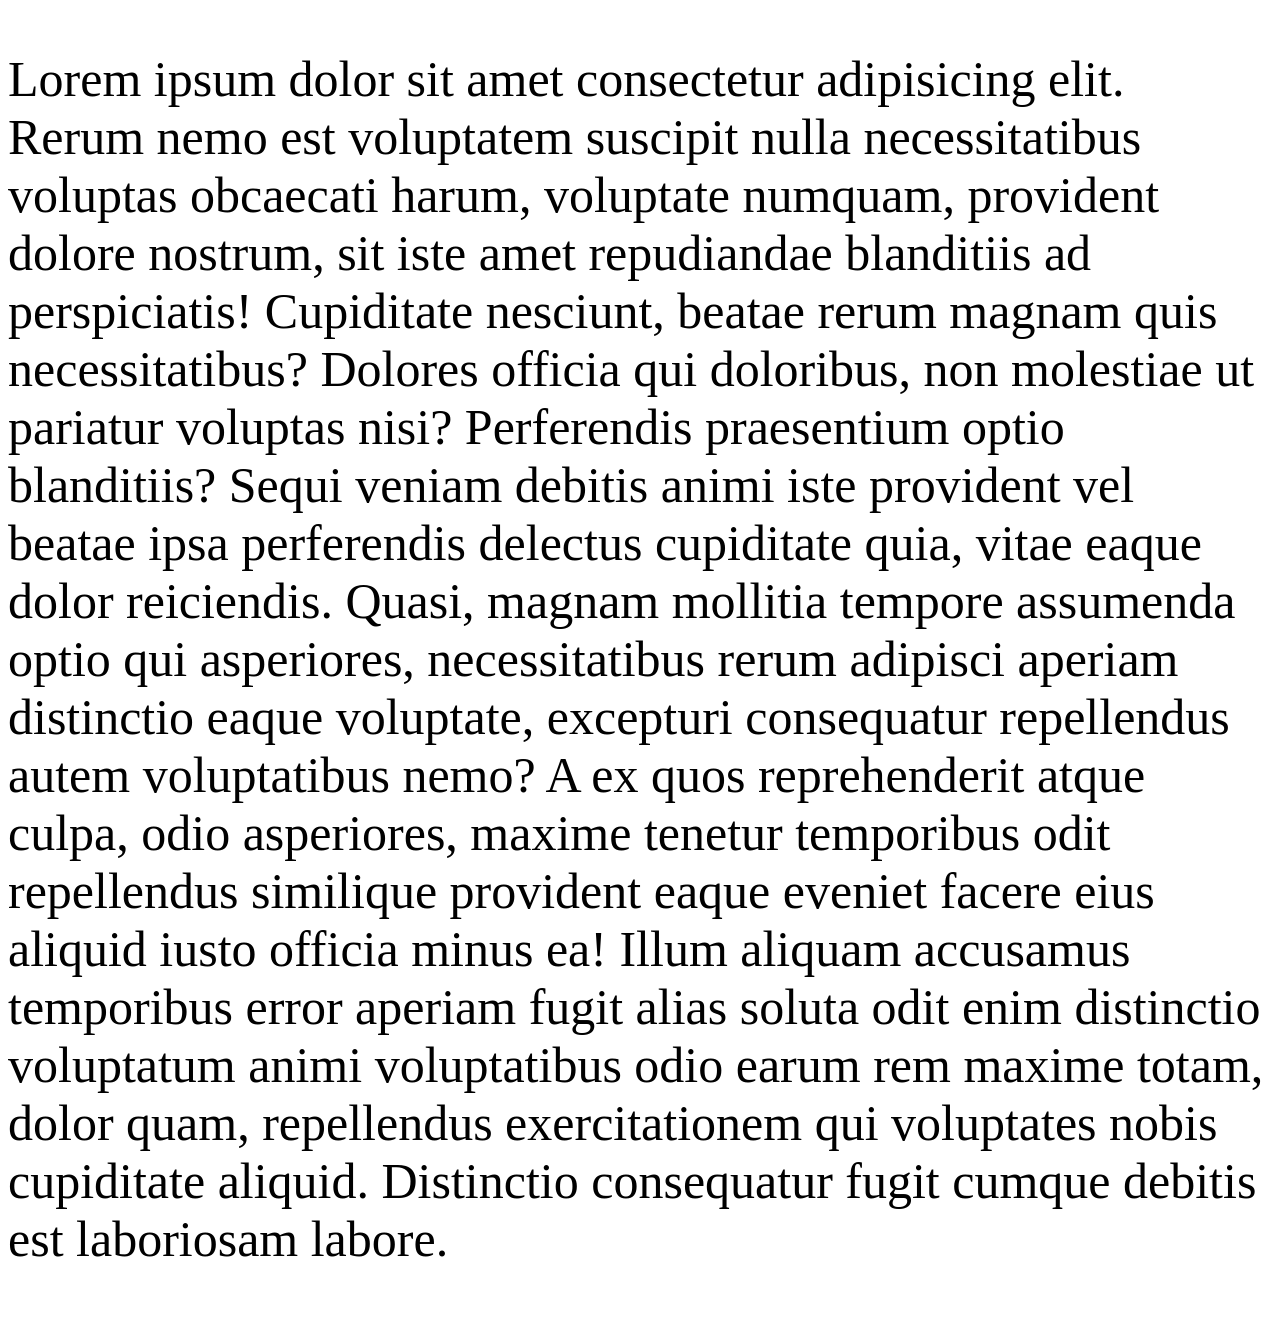
<file: index.html>
<!DOCTYPE html>
<html lang="en">
<head>
    <meta charset="UTF-8">
    <meta name="viewport" content="width=device-width, initial-scale=1.0">
    <title>titulo 2  </title>
</head>
<body>
<p style="font-size: 50px;" style="font-family: 'Gill Sans', 'Gill Sans MT', Calibri, 'Trebuchet MS', sans-serif;"> Lorem ipsum dolor sit amet consectetur adipisicing elit. Rerum nemo est voluptatem suscipit nulla necessitatibus voluptas obcaecati harum, voluptate numquam, provident dolore nostrum, sit iste amet repudiandae blanditiis ad perspiciatis! Cupiditate nesciunt, beatae rerum magnam quis necessitatibus? Dolores officia qui doloribus, non molestiae ut pariatur voluptas nisi? Perferendis praesentium optio blanditiis? Sequi veniam debitis animi iste provident vel beatae ipsa perferendis delectus cupiditate quia, vitae eaque dolor reiciendis. Quasi, magnam mollitia tempore assumenda optio qui asperiores, necessitatibus rerum adipisci aperiam distinctio eaque voluptate, excepturi consequatur repellendus autem voluptatibus nemo? A ex quos reprehenderit atque culpa, odio asperiores, maxime tenetur temporibus odit repellendus similique provident eaque eveniet facere eius aliquid iusto officia minus ea! Illum aliquam accusamus temporibus error aperiam fugit alias soluta odit enim distinctio voluptatum animi voluptatibus odio earum rem maxime totam, dolor quam, repellendus exercitationem qui voluptates nobis cupiditate aliquid. Distinctio consequatur fugit cumque debitis est laboriosam labore.</p>
</body>
</html>
</file>
